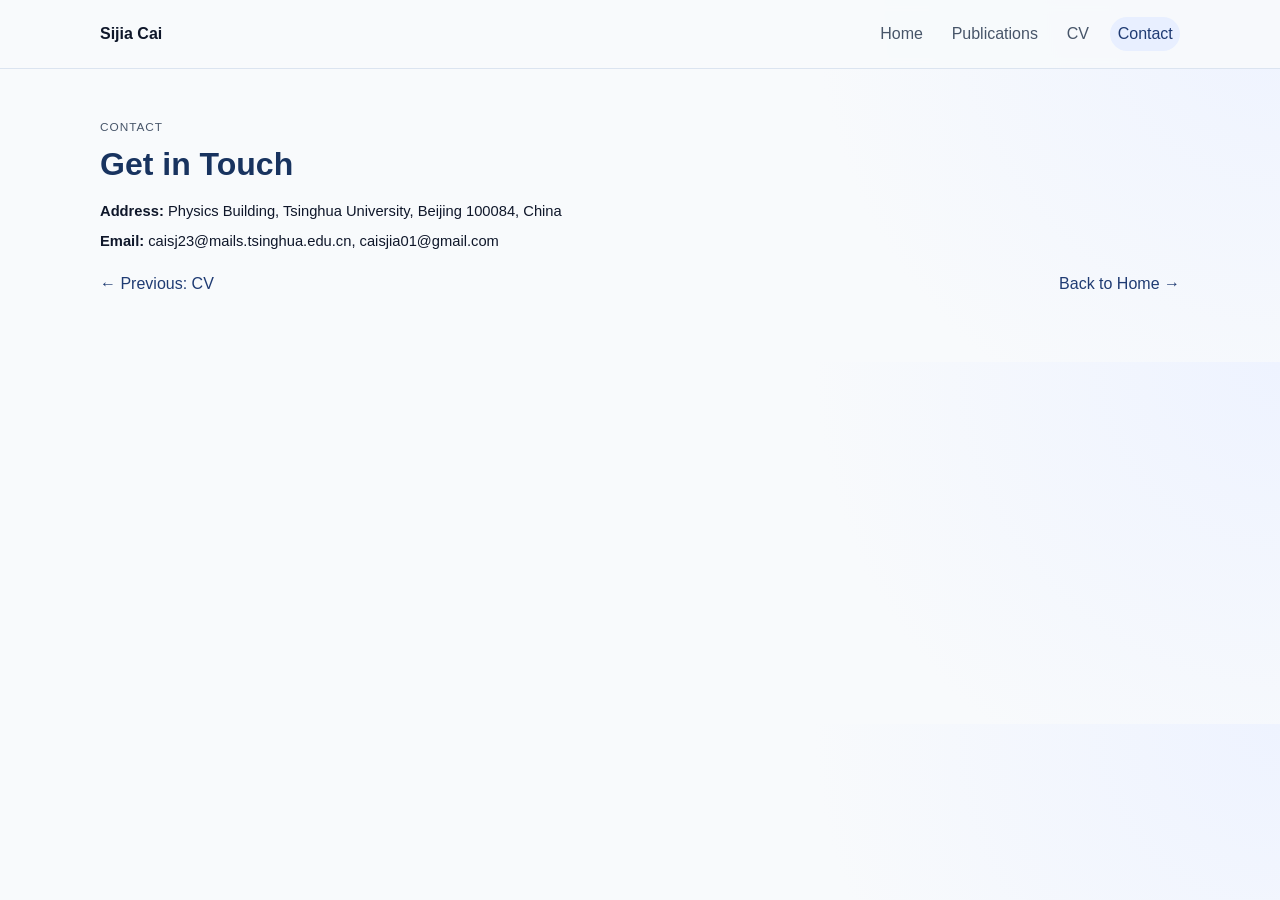
<file: contact/index.html>
<!DOCTYPE html>
<html lang="en">
<head>
  <meta charset="UTF-8" />
  <meta name="viewport" content="width=device-width, initial-scale=1.0" />
  <title>Sijia Cai | Contact</title>
  <link rel="stylesheet" href="../styles.css" />
</head>
<body>
  <header class="site-header">
    <div class="container nav-wrap">
      <a class="site-title" href="/">Sijia Cai</a>
      <nav class="site-nav" aria-label="Main navigation">
        <a href="/">Home</a>
        <a href="/publications/">Publications</a>
        <a href="/cv/">CV</a>
        <a class="active" href="/contact/">Contact</a>
      </nav>
    </div>
  </header>

  <main class="container page-shell">
    <article>
      <p class="eyebrow">Contact</p>
      <h1 class="section-main-title">Get in Touch</h1>

      <div class="contact-list">
        <p><strong>Address:</strong> Physics Building, Tsinghua University, Beijing 100084, China</p>
        <p><strong>Email:</strong> caisj23@mails.tsinghua.edu.cn, caisjia01@gmail.com</p>
      </div>
    </article>

    <nav class="page-pagination" aria-label="Page navigation">
      <a href="/cv/">← Previous: CV</a>
      <a href="/">Back to Home →</a>
    </nav>
  </main>
</body>
</html>
</file>
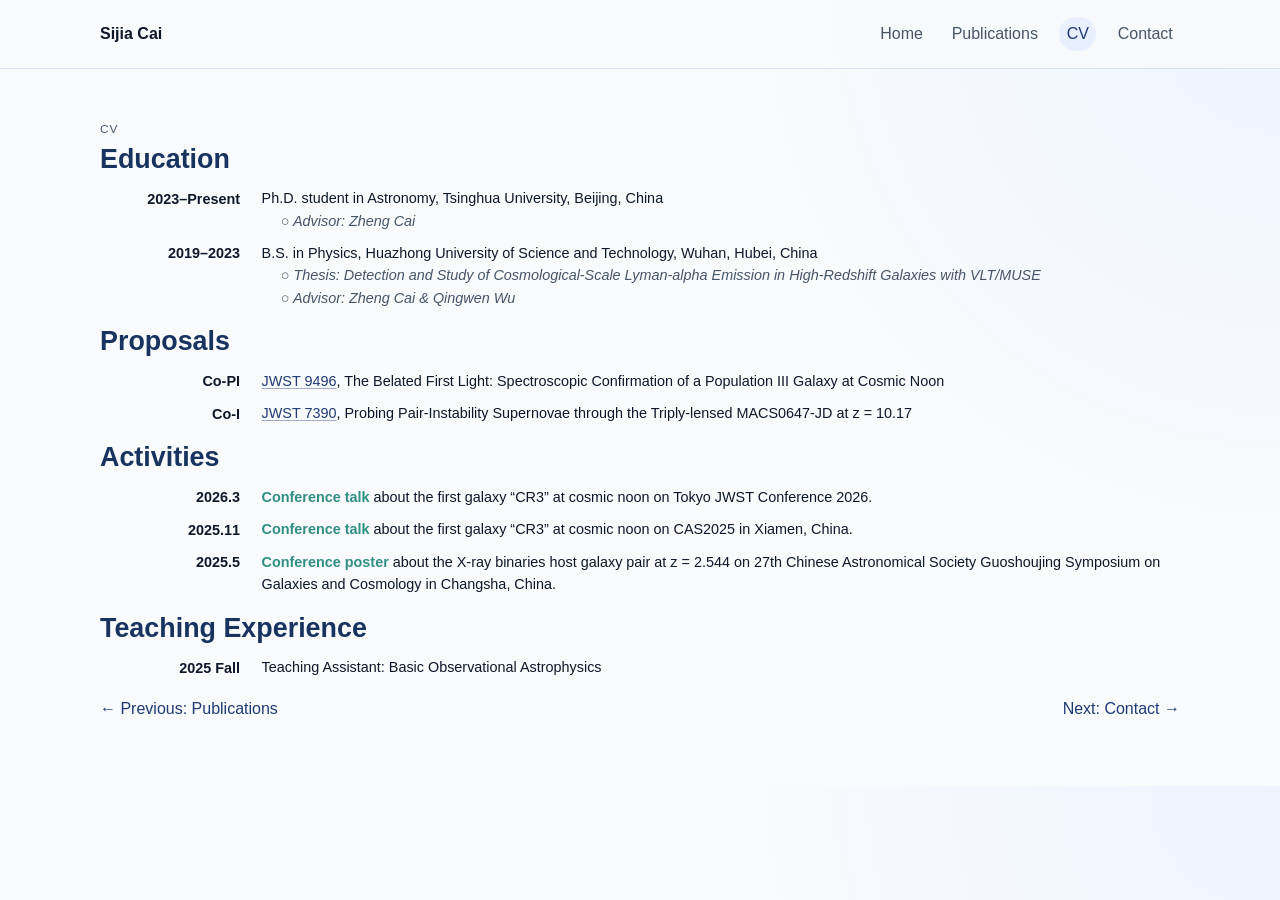
<file: cv/index.html>
<!DOCTYPE html>
<html lang="en">
<head>
  <meta charset="UTF-8" />
  <meta name="viewport" content="width=device-width, initial-scale=1.0" />
  <title>Sijia Cai | CV</title>
  <link rel="stylesheet" href="../styles.css" />
</head>
<body>
  <header class="site-header">
    <div class="container nav-wrap">
      <a class="site-title" href="/">Sijia Cai</a>
      <nav class="site-nav" aria-label="Main navigation">
        <a href="/">Home</a>
        <a href="/publications/">Publications</a>
        <a class="active" href="/cv/">CV</a>
        <a href="/contact/">Contact</a>
      </nav>
    </div>
  </header>

  <main class="container page-shell">
    <section class="cv-shell" aria-label="Curriculum vitae sections">
      <p class="eyebrow">CV</p>
      <div class="cv-stack">
        <article class="cv-block cv-section-education">
          <h2>Education</h2>
          <div class="cv-list" aria-label="Education list">
            <div class="cv-list-item cv-entry">
              <p class="cv-date"><strong>2023–Present</strong></p>
              <div class="cv-entry-content">
                <p>Ph.D. student in Astronomy, Tsinghua University, Beijing, China</p>
                <p class="cv-detail">○ Advisor: Zheng Cai</p>
              </div>
            </div>
            <div class="cv-list-item cv-entry">
              <p class="cv-date"><strong>2019–2023</strong></p>
              <div class="cv-entry-content">
                <p>B.S. in Physics, Huazhong University of Science and Technology, Wuhan, Hubei, China</p>
                <p class="cv-detail">○ Thesis: Detection and Study of Cosmological-Scale Lyman-alpha Emission in High-Redshift Galaxies with VLT/MUSE</p>
                <p class="cv-detail">○ Advisor: Zheng Cai &amp; Qingwen Wu</p>
              </div>
            </div>
          </div>
        </article>

        <article class="cv-block cv-section-proposals">
          <h2>Proposals</h2>
          <div class="cv-list cv-proposal-list" aria-label="Proposal list">
            <div class="cv-list-item cv-entry">
              <p class="cv-date"><strong>Co-PI</strong></p>
              <div class="cv-entry-content">
                <p>
                  <a href="https://www.stsci.edu/jwst/science-execution/program-information?id=9496" target="_blank" rel="noopener noreferrer">JWST 9496</a>,
                  The Belated First Light: Spectroscopic Confirmation of a Population III Galaxy at Cosmic Noon
                </p>
              </div>
            </div>
            <div class="cv-list-item cv-entry">
              <p class="cv-date"><strong>Co-I</strong></p>
              <div class="cv-entry-content">
                <p>
                  <a href="https://www.stsci.edu/jwst/science-execution/program-information?id=7390" target="_blank" rel="noopener noreferrer">JWST 7390</a>,
                  Probing Pair-Instability Supernovae through the Triply-lensed MACS0647-JD at z = 10.17
                </p>
              </div>
            </div>
          </div>
        </article>

        <article class="cv-block cv-section-activities">
          <h2>Activities</h2>
          <div class="cv-list cv-activity-list" aria-label="Activities list">
            <div class="cv-list-item cv-entry">
              <p class="cv-date"><strong>2026.3</strong></p>
              <div class="cv-entry-content">
                <p><span class="event-type event-talk">Conference talk</span> about the first galaxy “CR3” at cosmic noon on Tokyo JWST Conference 2026.</p>
              </div>
            </div>
            <div class="cv-list-item cv-entry">
              <p class="cv-date"><strong>2025.11</strong></p>
              <div class="cv-entry-content">
                <p><span class="event-type event-talk">Conference talk</span> about the first galaxy “CR3” at cosmic noon on CAS2025 in Xiamen, China.</p>
              </div>
            </div>
            <div class="cv-list-item cv-entry">
              <p class="cv-date"><strong>2025.5</strong></p>
              <div class="cv-entry-content">
                <p><span class="event-type event-poster">Conference poster</span> about the X-ray binaries host galaxy pair at z = 2.544 on 27th Chinese Astronomical Society Guoshoujing Symposium on Galaxies and Cosmology in Changsha, China.</p>
              </div>
            </div>
          </div>
        </article>

        <article class="cv-block cv-section-teaching">
          <h2>Teaching Experience</h2>
          <div class="cv-list" aria-label="Teaching experience list">
            <div class="cv-list-item cv-entry">
              <p class="cv-date"><strong>2025 Fall</strong></p>
              <div class="cv-entry-content">
                <p>Teaching Assistant: Basic Observational Astrophysics</p>
              </div>
            </div>
          </div>
        </article>
      </div>
    </section>

    <nav class="page-pagination" aria-label="Page navigation">
      <a href="/publications/">← Previous: Publications</a>
      <a href="/contact/">Next: Contact →</a>
    </nav>
  </main>
</body>
</html>
</file>
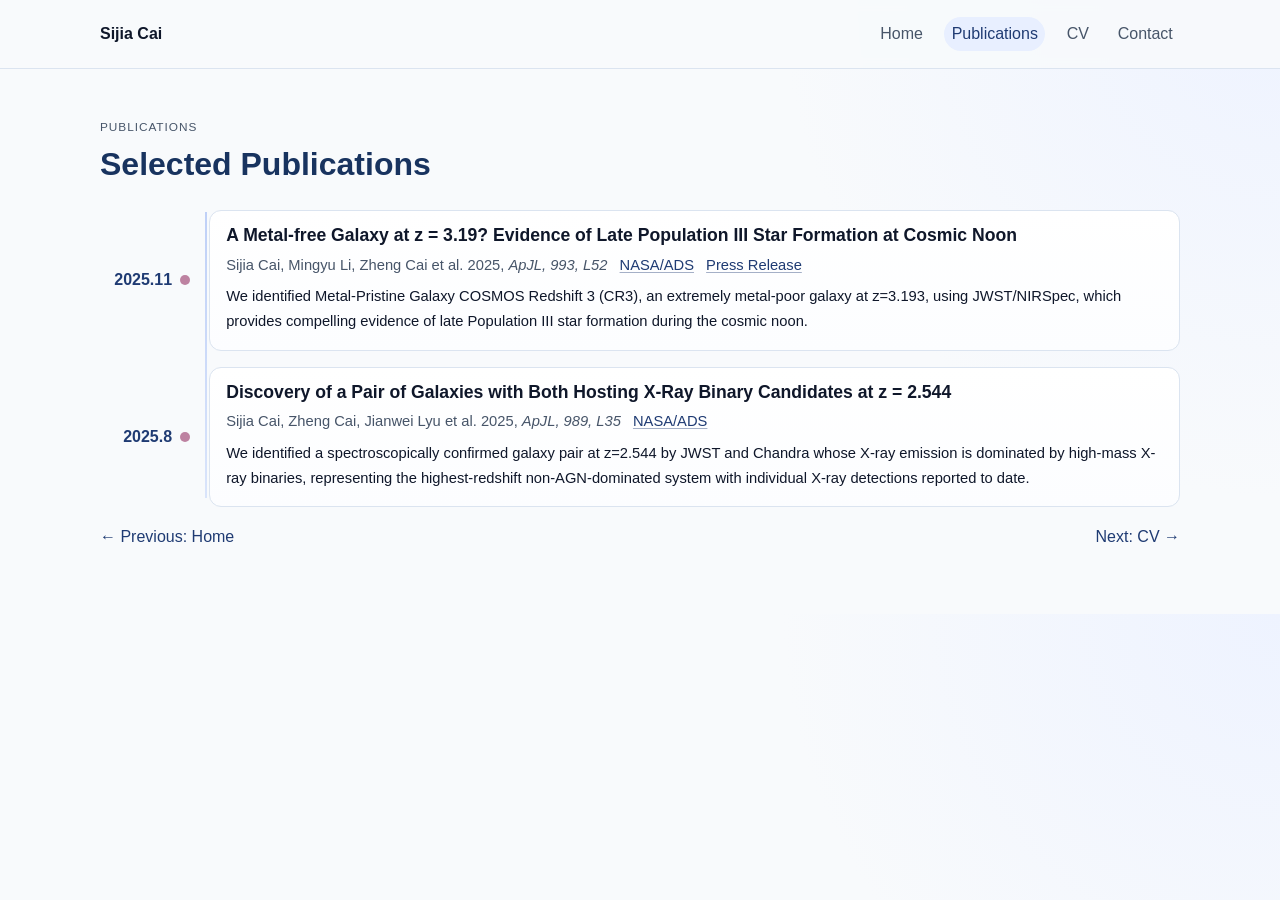
<file: publications/index.html>
<!DOCTYPE html>
<html lang="en">
<head>
  <meta charset="UTF-8" />
  <meta name="viewport" content="width=device-width, initial-scale=1.0" />
  <title>Sijia Cai | Publications</title>
  <link rel="stylesheet" href="../styles.css" />
</head>
<body>
  <header class="site-header">
    <div class="container nav-wrap">
      <a class="site-title" href="/">Sijia Cai</a>
      <nav class="site-nav" aria-label="Main navigation">
        <a href="/">Home</a>
        <a class="active" href="/publications/">Publications</a>
        <a href="/cv/">CV</a>
        <a href="/contact/">Contact</a>
      </nav>
    </div>
  </header>

  <main class="container page-shell">
    <article class="publications-shell">
      <p class="eyebrow">Publications</p>
      <h1 class="section-main-title">Selected Publications</h1>

      <section class="timeline" aria-label="Publication timeline">
        <div class="timeline-year">2025.11</div>
        <article class="timeline-card">
          <h2>A Metal-free Galaxy at z = 3.19? Evidence of Late Population III Star Formation at Cosmic Noon</h2>
          <p class="meta">Sijia Cai, Mingyu Li, Zheng Cai et al. 2025, <em>ApJL, 993, L52</em>
            <a class="meta-link" href="https://ui.adsabs.harvard.edu/abs/2025ApJ...993L..52C/abstract" target="_blank" rel="noopener">NASA/ADS</a>
            <a class="meta-link" href="https://astro.tsinghua.edu.cn/en/info/1026/2762.htm" target="_blank" rel="noopener">Press Release</a>
          </p>
          <p class="pub-summary-text">We identified Metal-Pristine Galaxy COSMOS Redshift 3 (CR3),
            an extremely metal-poor galaxy at z=3.193, using JWST/NIRSpec,
            which provides compelling evidence of late Population III star formation during the cosmic noon.</p>
        </article>

        <div class="timeline-year">2025.8</div>
        <article class="timeline-card">
          <h2>Discovery of a Pair of Galaxies with Both Hosting X-Ray Binary Candidates at z = 2.544</h2>
          <p class="meta">Sijia Cai, Zheng Cai, Jianwei Lyu et al. 2025, <em>ApJL, 989, L35</em>
            <a class="meta-link" href="https://ui.adsabs.harvard.edu/abs/2025ApJ...989L..35C/abstract" target="_blank" rel="noopener">NASA/ADS</a>
          </p>
          <p class="pub-summary-text">We identified a spectroscopically confirmed galaxy pair at z=2.544 by JWST and Chandra
            whose X-ray emission is dominated by high-mass X-ray binaries,
            representing the highest-redshift non-AGN-dominated system with individual X-ray detections reported to date.</p>
        </article>

      </section>
    </article>

    <nav class="page-pagination" aria-label="Page navigation">
      <a href="/">← Previous: Home</a>
      <a href="/cv/">Next: CV →</a>
    </nav>
  </main>
</body>
</html>
</file>
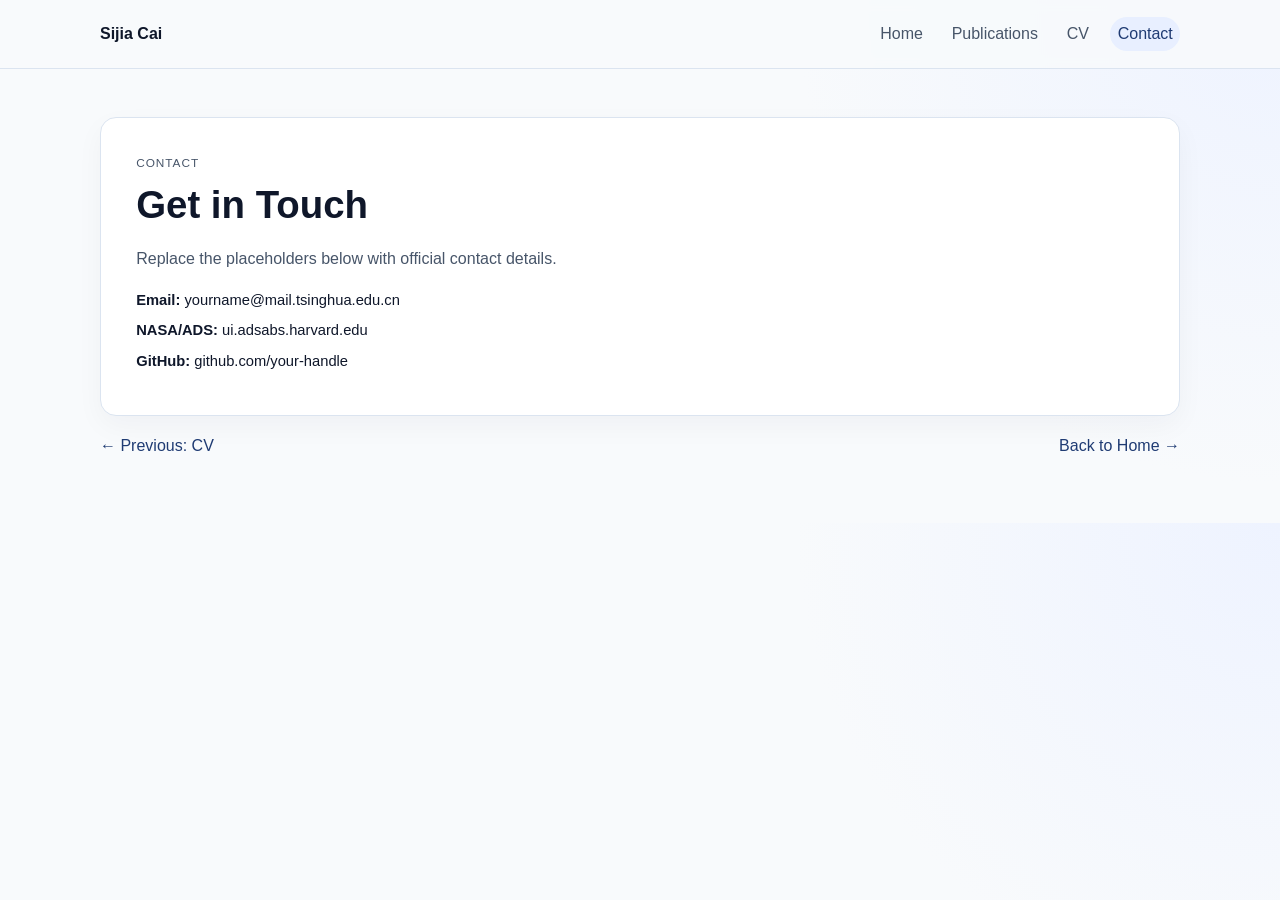
<file: contact.html>
<!DOCTYPE html>
<html lang="en">
<head>
  <meta charset="UTF-8" />
  <meta name="viewport" content="width=device-width, initial-scale=1.0" />
  <title>Contact | Sijia Cai</title>
  <link rel="stylesheet" href="styles.css" />
</head>
<body>
  <header class="site-header">
    <div class="container nav-wrap">
      <a class="site-title" href="/">Sijia Cai</a>
      <nav class="site-nav" aria-label="Main navigation">
        <a href="/">Home</a>
        <a href="/publications/">Publications</a>
        <a href="/cv/">CV</a>
        <a class="active" href="contact.html">Contact</a>
      </nav>
    </div>
  </header>

  <main class="container page-shell">
    <article class="content-card">
      <p class="eyebrow">Contact</p>
      <h1>Get in Touch</h1>
      <p class="lead">Replace the placeholders below with official contact details.</p>

      <div class="contact-list">
        <p><strong>Email:</strong> yourname@mail.tsinghua.edu.cn</p>
        <p><strong>NASA/ADS:</strong> ui.adsabs.harvard.edu</p>
        <p><strong>GitHub:</strong> github.com/your-handle</p>
      </div>
    </article>

    <nav class="page-pagination" aria-label="Page navigation">
      <a href="/cv/">← Previous: CV</a>
      <a href="/">Back to Home →</a>
    </nav>
  </main>
</body>
</html>
</file>
<file: styles.css>
:root {
  --bg: #f8fafc;
  --surface: #ffffff;
  --text: #0f172a;
  --muted: #475569;
  --line: #dbe4f0;
  --accent: #1f3b73;
  --accent-soft: #e8efff;
  --accent-coral: #d97786;
  --accent-mint: #2f8f83;
  --accent-amber: #c79a3b;
  --accent-purple: #8b5cf6;
  --max-width: 1080px;
  --radius: 16px;
}

* {
  box-sizing: border-box;
}

body {
  margin: 0;
  font-family: "Inter", "Segoe UI", Roboto, Arial, sans-serif;
  color: var(--text);
  background: radial-gradient(circle at top right, #eef3ff 0%, var(--bg) 35%, var(--bg) 100%);
  line-height: 1.7;
}

a {
  color: var(--accent);
  text-decoration-color: color-mix(in srgb, var(--accent) 40%, transparent);
  text-underline-offset: 0.16em;
  transition: color 0.2s ease, text-decoration-color 0.2s ease;
}

a:hover,
a:focus-visible {
  color: var(--accent-mint);
  text-decoration-color: color-mix(in srgb, var(--accent-mint) 60%, transparent);
}

.container {
  width: min(calc(100% - 2.5rem), var(--max-width));
  margin: 0 auto;
}

.site-header {
  position: sticky;
  top: 0;
  z-index: 20;
  background: rgba(248, 250, 252, 0.9);
  border-bottom: 1px solid var(--line);
  backdrop-filter: blur(6px);
}

.nav-wrap {
  min-height: 4.25rem;
  display: flex;
  justify-content: space-between;
  align-items: center;
  gap: 1rem;
}

.site-title {
  text-decoration: none;
  color: var(--text);
  font-weight: 650;
}

.site-nav {
  display: flex;
  flex-wrap: wrap;
  gap: 0.9rem;
}

.site-nav a {
  text-decoration: none;
  color: var(--muted);
  padding: 0.2rem 0.45rem;
  border-radius: 999px;
}

.site-nav a.active,
.site-nav a:hover,
.site-nav a:focus-visible {
  color: var(--accent);
  background: var(--accent-soft);
}

.page-shell {
  padding: 3rem 0 4rem;
}

.hero-card,
.content-card,
.profile-card {
  background: var(--surface);
  border: 1px solid var(--line);
  border-radius: var(--radius);
  padding: clamp(1.4rem, 2vw + 1rem, 2.2rem);
  box-shadow: 0 10px 28px rgba(15, 23, 42, 0.04);
}

.eyebrow {
  margin: 0;
  text-transform: uppercase;
  letter-spacing: 0.08em;
  color: var(--muted);
  font-size: 0.74rem;
}

h1,
h2 {
  line-height: 1.25;
}

h1 {
  margin: 0.45rem 0 0.9rem;
  font-size: clamp(1.9rem, 3vw, 2.6rem);
}

h2 {
  margin: 0 0 0.35rem;
  font-size: 1.2rem;
}

.lead,
.section-note {
  color: var(--muted);
  max-width: 70ch;
}

.cta-row {
  display: flex;
  flex-wrap: wrap;
  gap: 0.75rem;
  margin-top: 1.2rem;
}

.button {
  display: inline-block;
  border-radius: 10px;
  padding: 0.55rem 0.95rem;
  border: 1px solid transparent;
  text-decoration: none;
  background: var(--accent);
  color: #fff;
}

.button-soft {
  background: #fff;
  color: var(--accent);
  border-color: var(--line);
}

.home-intro {
  display: grid;
  grid-template-columns: minmax(260px, 330px) minmax(0, 1fr);
  gap: 1rem;
  align-items: stretch;
}

.profile-card {
  text-align: center;
}

.profile-visual-wrap {
  position: relative;
  width: fit-content;
  margin: 0 auto;
}

.profile-image {
  width: min(100%, 250px);
  border-radius: 14px;
  border: 1px solid var(--line);
  aspect-ratio: 1 / 1;
  object-fit: cover;
  margin-bottom: 0.95rem;
}

.emoji-effect-layer {
  position: absolute;
  inset: 0;
  pointer-events: none;
  overflow: visible;
}

.effect-emoji {
  position: absolute;
  display: inline-block;
  font-size: clamp(0.85rem, 1.2vw, 1.1rem);
  opacity: 0;
  transform: translate(-50%, -50%) scale(var(--emoji-scale, 1));
  filter: drop-shadow(0 1px 3px rgba(15, 23, 42, 0.14));
  will-change: transform, opacity;
}

.effect-nature {
  animation: blossomFloat 3.8s ease-in-out infinite;
}

.effect-basketball {
  animation: ballBounce 2.7s ease-in-out infinite;
}

.effect-music {
  animation: noteSway 2.9s ease-in-out infinite;
}

.effect-music-click {
  font-size: clamp(0.95rem, 1.6vw, 1.25rem);
  opacity: 0.12;
  text-shadow: 0 1px 6px rgba(15, 23, 42, 0.14);
  animation: gentleFade 2.9s ease-in-out infinite;
}

.profile-name {
  margin: 0;
  font-size: clamp(1.7rem, 2vw, 2.1rem);
}

.profile-chinese,
.profile-role,
.profile-focus {
  margin: 0;
}

.profile-chinese {
  font-size: 1.06rem;
}

.profile-role {
  margin-top: 0.35rem;
  color: var(--muted);
  font-size: 0.95rem;
}

.profile-focus {
  margin-top: 0.2rem;
  color: #5d6f90;
  font-size: 0.82rem;
}

.mini-links {
  margin-top: 0.95rem;
  display: flex;
  justify-content: center;
  gap: 0.55rem;
}

.mini-links a {
  width: 2rem;
  height: 2rem;
  display: inline-flex;
  align-items: center;
  justify-content: center;
  border-radius: 999px;
  border: 1px solid var(--line);
  text-decoration: none;
  background: #fff;
  font-size: 0.95rem;
  transition: transform 0.2s ease, border-color 0.2s ease, background 0.2s ease;
}

.email-icon {
  color: var(--muted);
  line-height: 1;
}

.mini-links a:hover,
.mini-links a:focus-visible {
  transform: translateY(-1px);
}

.mini-links a:nth-child(1):hover,
.mini-links a:nth-child(1):focus-visible {
  border-color: color-mix(in srgb, var(--accent-coral) 45%, white);
  background: color-mix(in srgb, var(--accent-coral) 12%, white);
}

.mini-links a:nth-child(1):active {
  border-color: color-mix(in srgb, var(--accent) 45%, white);
  background: color-mix(in srgb, var(--accent) 14%, white);
}

.mini-links a:nth-child(1):active .email-icon {
  color: var(--accent);
}

.mini-links a:nth-child(2):hover,
.mini-links a:nth-child(2):focus-visible {
  border-color: color-mix(in srgb, var(--accent-mint) 45%, white);
  background: color-mix(in srgb, var(--accent-mint) 12%, white);
}

.mini-links a:nth-child(3):hover,
.mini-links a:nth-child(3):focus-visible,
.mini-links a:nth-child(3):active {
  border-color: color-mix(in srgb, var(--accent-purple) 45%, white);
  background: color-mix(in srgb, var(--accent-purple) 14%, white);
}

.mini-links a:nth-child(4):hover,
.mini-links a:nth-child(4):focus-visible,
.mini-links a:nth-child(4):active {
  border-color: color-mix(in srgb, var(--accent-amber) 45%, white);
  background: color-mix(in srgb, var(--accent-amber) 14%, white);
}

.intro-text {
  display: flex;
  flex-direction: column;
  justify-content: center;
  padding: clamp(0.4rem, 1vw, 1rem) 0.15rem;
}

.intro-title {
  font-size: clamp(1.8rem, 2.8vw, 2.55rem);
  margin: 0.45rem 0 1rem;
  color: #18335f;
}

.personal-touch {
  margin: 1.6rem 0 0;
  padding-top: 0.4rem;
  color: #728199;
  font-size: 0.9rem;
  font-weight: 350;
  line-height: 1.75;
  max-width: 72ch;
}

.hover-keyword {
  color: #5e6f89;
  border-bottom: 1px dashed color-mix(in srgb, #5e6f89 30%, transparent);
  cursor: pointer;
  transition: color 0.2s ease, border-bottom-color 0.2s ease;
}

.hover-keyword:hover,
.hover-keyword:focus-visible {
  color: #415977;
  border-bottom-color: color-mix(in srgb, #415977 55%, transparent);
}

.music-hint-group {
  display: inline-flex;
  align-items: center;
  gap: 0.3rem;
  margin-left: 0.4rem;
}

.music-hint-text {
  font-size: 0.76rem;
  color: #8a96a8;
  white-space: nowrap;
}

.music-hover-hint {
  display: inline-flex;
  margin-left: 0;
  align-items: center;
  justify-content: center;
  width: 1.85rem;
  height: 1.85rem;
  font-size: 0.76rem;
  font-family: inherit;
  color: #8a96a8;
  border: 1px solid color-mix(in srgb, #8a96a8 35%, transparent);
  border-radius: 999px;
  padding: 0;
  background: transparent;
  cursor: pointer;
  white-space: nowrap;
  transition: color 0.2s ease, border-color 0.2s ease, background 0.2s ease;
}

.music-hover-hint:hover,
.music-hover-hint:focus-visible {
  color: #5f6f86;
  border-color: color-mix(in srgb, #5f6f86 45%, transparent);
  background: color-mix(in srgb, #5f6f86 7%, white);
}

.music-hover-hint[aria-pressed="true"] {
  color: #4f637d;
  border-color: color-mix(in srgb, #4f637d 50%, transparent);
  background: color-mix(in srgb, #4f637d 10%, white);
}

.interests-shell {
  margin-top: 1rem;
}

#research-interests {
  color: #18335f;
  font-size: 1.34rem;
}

.interests-grid {
  margin-top: 1rem;
  display: grid;
  grid-template-columns: repeat(3, minmax(0, 1fr));
  gap: 1rem;
}

.interest-card {
  background: linear-gradient(180deg, #ffffff 0%, #f9fbff 100%);
  border: 1px solid var(--line);
  border-radius: 14px;
  padding: 0.85rem;
}

.interest-card img {
  width: 100%;
  border-radius: 10px;
  border: 1px solid #d9e2f5;
  aspect-ratio: 16 / 10;
  object-fit: cover;
}

.interest-card h3 {
  margin: 0.7rem 0 0.35rem;
  font-size: 0.96rem;
  line-height: 1.3;
}

.interest-card p {
  margin: 0;
  color: var(--muted);
  font-size: 0.86rem;
  line-height: 1.45;
}

.card-grid {
  margin-top: 1.2rem;
  display: grid;
  grid-template-columns: repeat(2, minmax(0, 1fr));
  gap: 1rem;
}

.section-card {
  background: var(--surface);
  border: 1px solid var(--line);
  border-radius: 14px;
  padding: 1.05rem;
}

.section-card p {
  margin-top: 0;
  color: var(--muted);
  font-size: 0.96rem;
}

.music-card,
.music-module {
  background: linear-gradient(140deg, #ffffff 0%, #f7f9fe 100%);
}

.music-link {
  color: #64748b;
  font-size: 0.95rem;
}

.about-layout {
  display: grid;
  grid-template-columns: 250px minmax(0, 1fr);
  gap: 1.4rem;
  margin-top: 1.2rem;
}

.profile-frame {
  margin: 0;
}

.profile-frame figcaption {
  margin-top: 0.45rem;
  color: var(--muted);
  font-size: 0.8rem;
}

.timeline {
  position: relative;
  margin-top: 1.6rem;
  display: grid;
  grid-template-columns: 90px minmax(0, 1fr);
  gap: 1rem 1.2rem;
}

.timeline::before {
  content: "";
  position: absolute;
  left: 105px;
  top: 0.1rem;
  bottom: 0.6rem;
  width: 2px;
  background: linear-gradient(180deg, #bfd0f7 0%, #d9e4fb 100%);
}

.timeline-year {
  display: flex;
  align-items: center;
  justify-content: flex-end;
  gap: 0.5rem;
  font-weight: 650;
  color: var(--accent);
  line-height: 1;
}

.timeline-year::after {
  content: "";
  width: 0.62rem;
  height: 0.62rem;
  border-radius: 50%;
  background: color-mix(in srgb, var(--accent-coral) 70%, #7c9ce0);
}

.timeline-card {
  position: relative;
  background: linear-gradient(180deg, #ffffff 0%, #fcfdff 100%);
  border: 1px solid var(--line);
  border-radius: 12px;
  padding: 0.9rem 1rem 0.95rem;
}

.meta {
  margin: 0 0 0.4rem;
  color: var(--muted);
  font-size: 0.95rem;
}

.publications-shell h1 {
  margin-bottom: 0.5rem;
}

.publications-shell .timeline h2 {
  font-size: 1.1rem;
}


.section-main-title {
  font-size: clamp(1.72rem, 2.5vw, 2.2rem);
  color: #18335f;
}

.meta-link {
  margin-left: 0.5rem;
  white-space: nowrap;
}

.pub-summary-text {
  margin: 0;
}

.publications-shell .timeline p,
.publications-shell .timeline .meta,
.cv-stack p,
.cv-stack .meta {
  font-size: 0.92rem;
}

.cv-shell {
  padding: 0.15rem 0 0;
}

.cv-stack {
  display: grid;
  grid-template-columns: 1fr;
  gap: 1rem;
  margin-top: 0.2rem;
}

.cv-block {
  border: 0;
  border-radius: 0;
  padding: 0;
  background: transparent;
}

.cv-section-education,
.cv-section-proposals,
.cv-section-activities,
.cv-section-teaching {
  border-left: 0;
}

.cv-block h2 {
  color: #18335f;
  font-size: clamp(1.42rem, 2.2vw, 1.68rem);
  margin-bottom: 0.55rem;
}

.cv-block p {
  margin: 0.22rem 0;
}

.cv-list {
  margin-top: 0.7rem;
  display: grid;
  gap: 0.62rem;
}

.cv-list-item p {
  margin: 0;
  font-size: 0.9rem;
  line-height: 1.55;
}

.cv-entry {
  display: grid;
  grid-template-columns: 140px minmax(0, 1fr);
  column-gap: 1.35rem;
  align-items: start;
}

.cv-date {
  text-align: right;
  white-space: nowrap;
  padding-top: 0.02rem;
}

.cv-entry-content {
  min-width: 0;
}

.cv-detail {
  margin-left: 1.2rem !important;
  color: var(--muted);
  font-style: italic;
}

.cv-proposal-list {
  margin-top: 0.7rem;
}

.event-type {
  font-weight: 700;
}

.event-poster {
  color: var(--accent-mint);
}

.event-talk {
  color: var(--accent-mint);
}

.contact-list p {
  margin: 0.35rem 0;
  font-size: 0.92rem;
}

.page-pagination {
  margin-top: 1rem;
  display: flex;
  justify-content: space-between;
  gap: 1rem;
}

.page-pagination a {
  text-decoration: none;
  color: var(--accent);
}

.page-pagination a:hover,
.page-pagination a:focus-visible {
  color: var(--accent-mint);
}

@keyframes blossomFloat {
  0% {
    opacity: 0;
    transform: translate(-50%, -40%) scale(var(--emoji-scale, 1));
  }
  20%,
  75% {
    opacity: 0.75;
  }
  100% {
    opacity: 0;
    transform: translate(-50%, -105%) scale(calc(var(--emoji-scale, 1) * 1.03));
  }
}

@keyframes ballBounce {
  0%,
  100% {
    opacity: 0;
    transform: translate(-50%, -42%) scale(var(--emoji-scale, 1));
  }
  25% {
    opacity: 0.8;
    transform: translate(-50%, -12%) scale(calc(var(--emoji-scale, 1) * 1.02));
  }
  55% {
    opacity: 0.8;
    transform: translate(-50%, -58%) scale(calc(var(--emoji-scale, 1) * 0.98));
  }
  85% {
    opacity: 0.55;
    transform: translate(-50%, -25%) scale(var(--emoji-scale, 1));
  }
}

@keyframes noteSway {
  0% {
    opacity: 0;
    transform: translate(-50%, -50%) rotate(-6deg) scale(var(--emoji-scale, 1));
  }
  25%,
  70% {
    opacity: 0.78;
  }
  50% {
    transform: translate(-45%, -56%) rotate(7deg) scale(calc(var(--emoji-scale, 1) * 1.03));
  }
  100% {
    opacity: 0;
    transform: translate(-52%, -48%) rotate(-5deg) scale(var(--emoji-scale, 1));
  }
}

@keyframes gentleFade {
  0% {
    opacity: 0.08;
  }
  50% {
    opacity: 0.72;
  }
  100% {
    opacity: 0.08;
  }
}

@media (max-width: 980px) {
  .home-intro,
  .interests-grid {
    grid-template-columns: 1fr;
  }

  .profile-card {
    text-align: left;
  }

  .profile-visual-wrap {
    margin: 0;
  }

  .mini-links {
    justify-content: flex-start;
  }
}

@media (max-width: 860px) {
  .card-grid {
    grid-template-columns: 1fr;
  }

  .about-layout {
    grid-template-columns: 1fr;
  }

  .timeline {
    grid-template-columns: 1fr;
  }

  .timeline::before,
  .timeline-year::after {
    display: none;
  }

  .timeline-year {
    justify-content: flex-start;
    margin-top: 0.5rem;
  }

  .cv-detail {
    margin-left: 0.7rem !important;
  }

  .cv-entry {
    grid-template-columns: 1fr;
    row-gap: 0.15rem;
  }

  .cv-date {
    text-align: left;
  }
}

@media (max-width: 700px) {
  .nav-wrap {
    align-items: flex-start;
    padding: 0.65rem 0;
    flex-direction: column;
  }

  .page-shell {
    padding-top: 2.2rem;
  }
}
</file>
